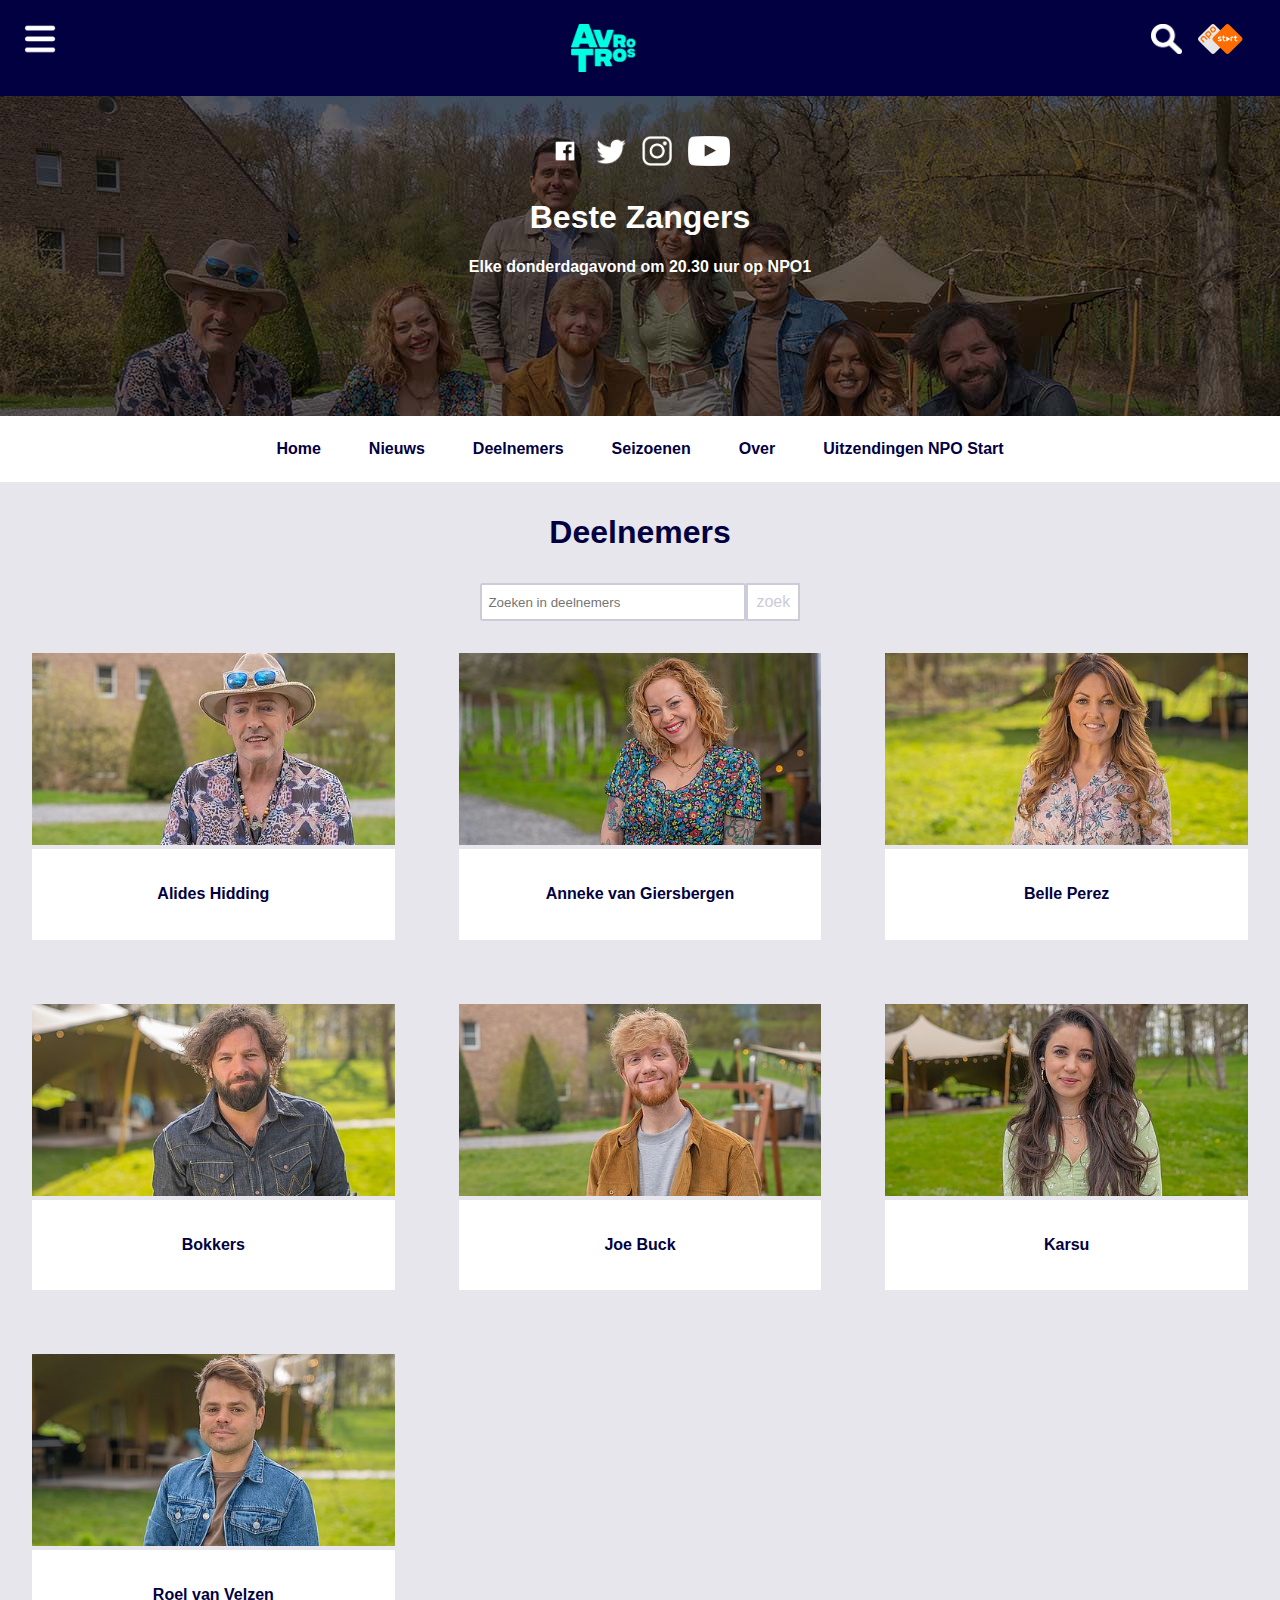
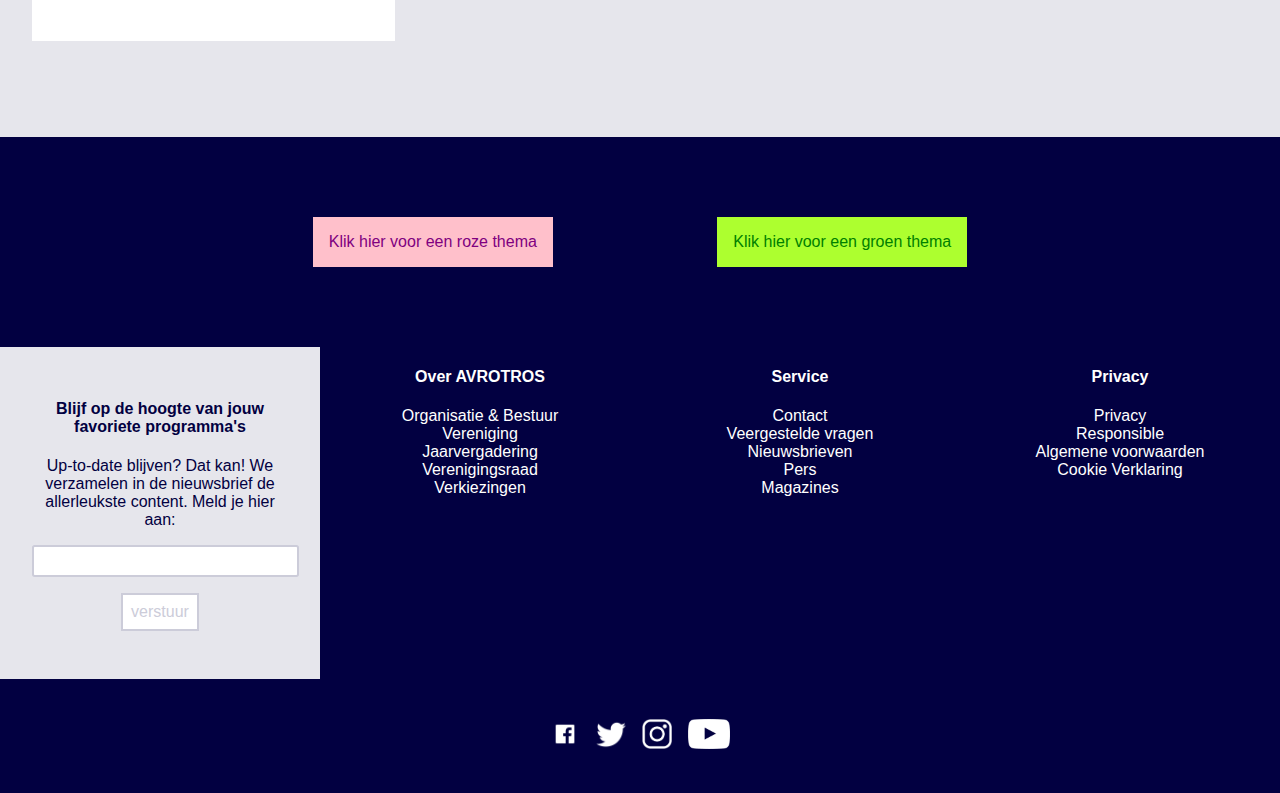
<file: deelnemers.html>
<!doctype html>
<html lang="nl">
	
<head>
	<meta charset="UTF-8">
	<meta name="author" content="Edie Postma">
	<meta name="viewport" content="width=device-width, initial-scale=1">
	
	<title>Beste Zangers</title>
	
	<link href="styles/style.css" rel="stylesheet">
	<link rel="icon" type="image/svg+xml" href="images/faviconavro.jpg">
</head>

<body>
	<header>
		<div class="bovenstebalk">
			<ul>
				<li><a href="index.html"><img src="images/mobile-nav-icon.png" alt="menu"></a></li>
				<li><a href="index.html"><img src="images/avrotroslogo.png" alt="Avro Tros logo"></a></li>
				<li><a href="index.html"><img src="images/search-icon.png" alt="zoeken"></a></li>
				<li><a href="index.html"><img src="images/npo-start.svg" alt="NPO Start"></a></li>
			</ul>
		</div>
		<div>
			<ul>
				<li><a href="index.html"><img src="images/facebook-white-icon.jpeg" alt="Facebook"></a></li>
				<li><a href="index.html"><img src="images/twitter-icon-white.png" alt="Twitter"></a></li>
				<li><a href="index.html"><img src="images/instagram-icon-white.jpeg" alt="Instagram"></a></li>
				<li><a href="index.html"><img src="images/youtube-icon-white.png" alt="Youtube"></a></li>
			</ul>
			<h1>Beste Zangers</h1>
			<h2>Elke donderdagavond om 20.30 uur op NPO1</h2>
		</div>
		<nav>
			<ul>
				<li><a href="index.html">Home</a></li>
				<li><a href="index.html">Nieuws</a></li>
				<li><a href="deelnemers.html">Deelnemers</a></li>
				<li><a href="index.html">Seizoenen</a></li>
				<li><a href="index.html">Over</a></li>
				<li><a href="index.html">Uitzendingen NPO Start</a></li>	
				</ul>
		</nav>
	</header>

	<main>
		<h3>Deelnemers</h3>
		<form action="search">
			<input type="search" placeholder="Zoeken in deelnemers">
			<button>zoek</button>
		</form>
		<section>
		<article>
			<img src="images/alides-hidding.jpeg" alt="Alides Hidding">
			<a href="index.html"><h4>Alides Hidding</h4></a>
		</article>
        <article>
			<img src="images/anneke.jpeg" alt="Anneke van Giersbergen">
			<a href="index.html"><h4>Anneke van Giersbergen</h4></a>
		</article>
		<article>
			<img src="images/belle.jpeg" alt="Belle Perez">
			<a href="index.html"><h4>Belle Perez</h4></a>
		</article>
		<article>
			<img src="images/bokkers.jpeg" alt="Bokkers">
			<a href="index.html"><h4>Bokkers</h4></a>
		</article>
		<article>
			<img src="images/joe.jpeg" alt="Joe Buck">
			<a href="index.html"><h4>Joe Buck</h4></a>
		</article>
		<article>
			<img src="images/karsu.jpeg" alt="Karsu">
			<a href="index.html"><h4>Karsu</h4></a>
		</article>
		<article>
			<img src="images/roel.jpeg" alt="Roel van Velzen">
			<a href="index.html"><h4>Roel van Velzen</h4></a>
		</article>
	</section>
	</main>

	<footer>
		<button>Klik hier voor een roze thema</button>
		<button>Klik hier voor een groen thema</button>
		<nav>
			<form action="">
				<h4>Blijf op de hoogte van jouw favoriete programma's</h4>
				<p>Up-to-date blijven? Dat kan! We verzamelen in de nieuwsbrief de allerleukste content. Meld je hier aan:</p>
				<input type="text" name="E-mailadres"><button>verstuur</button>
			</form>
			<div><h4>Over AVROTROS</h4>
			<ul>
				<a href="index.html"><li>Organisatie & Bestuur</li></a>
				<a href="index.html"><li>Vereniging</li></a>
				<a href="index.html"><li>Jaarvergadering</li></a>
				<a href="index.html"><li>Verenigingsraad</li></a>
				<a href="index.html"><li>Verkiezingen</li></a>
			</ul></div>
			<div><h4>Service</h4>
			<ul>
				<a href="index.html"><li>Contact</li></a>
				<a href="index.html"><li>Veergestelde vragen</li></a>
				<a href="index.html"><li>Nieuwsbrieven</li></a>
				<a href="index.html"><li>Pers</li></a>
				<a href="index.html"><li>Magazines</li></a>
			</ul></div>
			<div><h4>Privacy</h4>
			<ul>
				<a href="index.html"><li>Privacy</li></a>
				<a href="index.html"><li>Responsible</li></a>
				<a href="index.html"><li>Algemene voorwaarden</li></a>
				<a href="index.html"><li>Cookie Verklaring</li></a>
			</ul></div>
		</nav>
		<div>
			<ul>
				<li><a href="index.html"><img src="images/facebook-white-icon.jpeg" alt="Facebook"></a></li>
				<li><a href="index.html"><img src="images/twitter-icon-white.png" alt="Twitter"></a></li>
				<li><a href="index.html"><img src="images/instagram-icon-white.jpeg" alt="Instagram"></a></li>
				<li><a href="index.html"><img src="images/youtube-icon-white.png" alt="Youtube"></a></li>
			</ul>
		</div>
	</footer>

	<script src="scripts/script.js"></script>
</body>
	
</html>
</file>
<file: styles/style.css>
/* CSS Document */
*, *::after, *::before {
  box-sizing:border-box;  
}


/* Basisopmaak */
body{
  background-color: #e6e6ec;
  font-family: Arial, Helvetica, sans-serif;
  margin: 0;
  padding: 0;
}

header{
  background-color: #020041;
  color: #ffffff;
}

footer{
  background-color: #020041;
  color: #ffffff;
  text-align: center;
}

main{
  color: #020041;
}

h1, h2{
  text-align: center;
}

h2{
  font-size: 1em;
}

h3{
  text-align: center;
  margin: 1em;
  font-size: 2em;
}

header > nav{
  background-color: #ffffff;
}

img{
  height: 30px;
}

main section{
  margin-bottom: 4em;
}

/* Achtergrond in header */
header > div{
  background-image: url(../images/Beste-Zangers-Seizoen-2021.jpg);
  background-repeat: no-repeat;
  background-size: cover;
  height: 20em;
}

/* Header */
header nav ul{
  text-decoration: none;
  list-style-type: none;
  display: flex;
  justify-content: center;
  white-space: nowrap;
  overflow-x: scroll;
}

@media screen and (max-width:800px){
  header nav ul{
    justify-content: flex-start;
}
}

header ul{
list-style-type: none;
}

header > nav > ul > li > a{
  color: #020041;
  padding: 1em;
}

header > nav > ul > li > a:hover{
  color: turquoise;
}

li a{
  color: #ffffff;
  text-decoration: none;
}

li > img{
  display: block;
  margin: .5em;
}

header div:nth-of-type(2) ul{
  display: flex;
  justify-content: center;
}

header > div:nth-of-type(2) ul li{
  margin-top: 2em;
}

li > a{
  display: block;
  margin: .5em;
  font-weight: bold;
}

ul {
  margin: 0;
  padding: 0;
}

/* Bovenste balk */
.bovenstebalk{
  background-color: #020041;
  background-image: none;
  height: 6em;
}

.bovenstebalk ul{
  padding: 1em;
  text-decoration: none;
  list-style-type: none;
  display: flex;
}

.bovenstebalk li:first-of-type{
  margin-right:40%;
}

.bovenstebalk li:nth-of-type(2){
  margin-right: 40%;
}

.bovenstebalk li:nth-of-type(4){
  margin: 0;
}

.bovenstebalk li:nth-of-type(2) img{
  height: 3em;
}

/* form*/
input{
  padding: .5em;
  border: 2px solid #ccccd9;
  border-radius: .2em;
  width: 20em;
}

footer form button{
  margin: 01em;
  padding: .5em;
  border: 2px solid #ccccd9;
  background-color: #ffffff;
  color: #ccccd9;
  font-size: 1em;
}

main button{
  margin: 0;
  padding: .5em;
  border: 2px solid #ccccd9;
  background-color: #ffffff;
  color: #ccccd9;
  font-size: 1em;
}

main form{
  display: flex;
  justify-content: center;
}

/* Article blokjes*/
article h4{
  background-color: #ffffff;
  padding: 10%;
  margin: 0;
  text-align: center;
}

a h4{
  color: #020041;
}

a{
text-decoration: none;
}

article img{
  width: 100%;
  height: 12em;
  object-fit: cover;
  margin: 0;
}

article{
  margin: 2em;
}

/* responsive*/
section{
  display: grid;
  grid-template-columns: repeat( auto-fit, minmax(350px, 1fr) );
}

/* footer*/
footer > div > ul{
  display: flex;
  justify-content: center;
  list-style-type: none;
  padding: 2em;
}

footer a li{
  color: #ffffff;
  text-decoration: none;
  list-style-type: none;
}

footer > nav {
  display: grid;
  grid-template-columns: repeat( auto-fit, minmax(300px, 1fr) );
}

footer form{
  background-color: #e6e6ec;
  color: #020041;
  padding: 2em;
  width: 100%;
}


/* Roze thema */
button{
  margin: 5em;
  padding: 1em;
  border: none;
  background-color: pink;
  color: purple;
  font-size: 1em;
}

.roze{
  background-color: pink;
}

.roze article h4{
  color: purple;
  text-decoration: none;
}

.roze footer{
  background-color: purple;
}

.roze h3{
  color: purple;
}

.roze a{
  color: purple;
}

.roze header div{
  background-color: purple;
}

/* Groen thema */
footer button:nth-of-type(2){
  margin: 5em;
  padding: 1em;
  border: none;
  background-color: greenyellow;
  color: green;
  font-size: 1em;
}

.groen{
background-color: greenyellow;
}

.groen article h4{
  color: green;
  text-decoration: none;
}

.groen footer{
  background-color: green;
}

.groen h3{
  color: green;
}

.groen a{
  color: green;
}

.groen header div{
  background-color: green;
}
</file>
